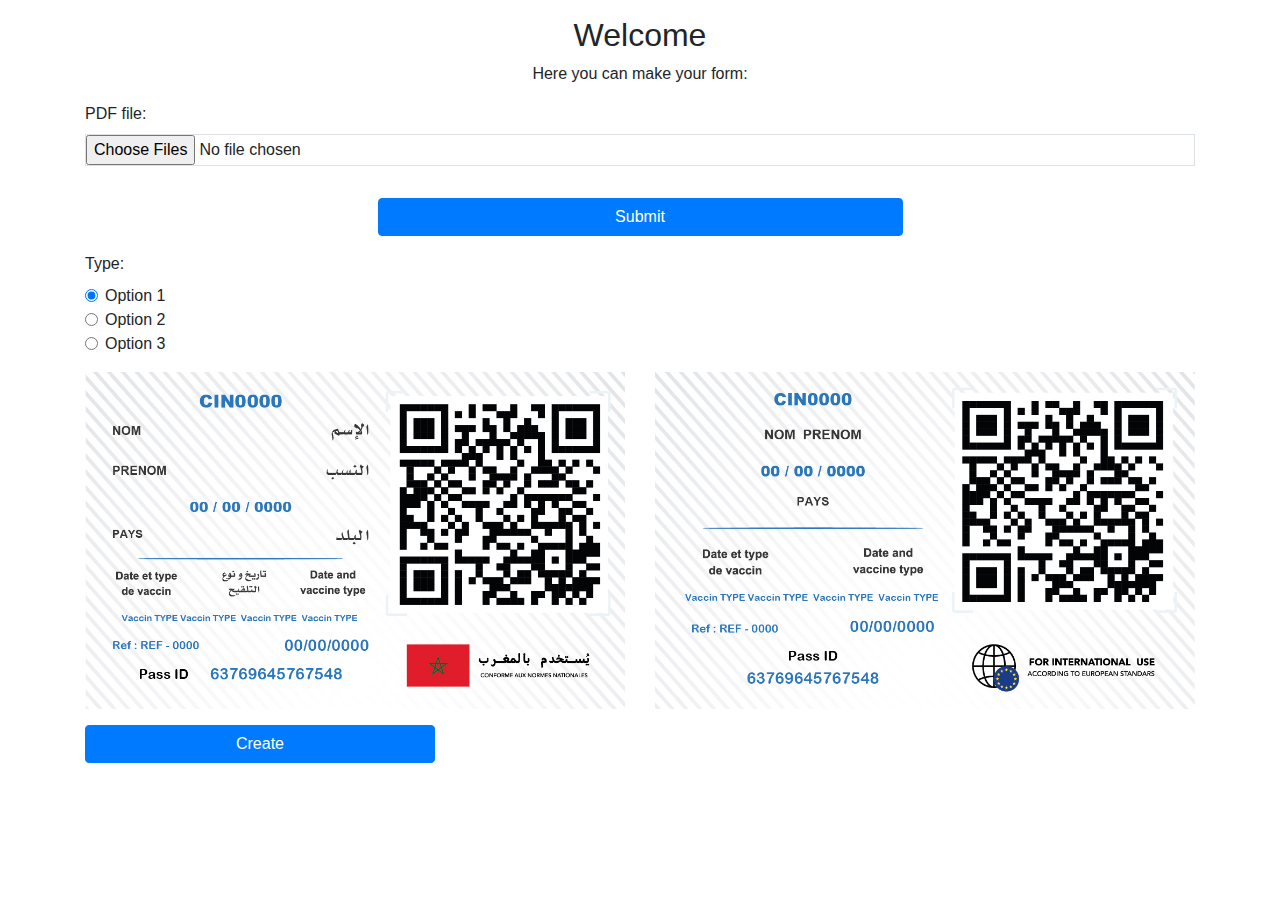
<file: index.html>
<!DOCTYPE html>
<html lang="en">
<head>
    <title>Register Form</title>
    <link rel="stylesheet" href="https://maxcdn.bootstrapcdn.com/bootstrap/4.5.2/css/bootstrap.min.css">
  <script src="https://ajax.googleapis.com/ajax/libs/jquery/3.5.1/jquery.min.js"></script>
  <script src="https://cdnjs.cloudflare.com/ajax/libs/popper.js/1.16.0/umd/popper.min.js"></script>
  <script src="https://maxcdn.bootstrapcdn.com/bootstrap/4.5.2/js/bootstrap.min.js"></script>
    <style>
        .hidden {
          display: none;
        }
    </style>
</head>
<body>
    <div class="container mt-3">
        <div class="text-center">
          <h2>Welcome</h2>
          <p>Here you can make your form:</p>
        </div>
        <div class="mb-3 mt-3 ">
            <label for="file" class="form-label">PDF file:</label>
            <input type="file" class="form-control-file border" onchange="changeFile(this)" accept=".pdf" multiple>

            <!-- <input type="file" class="form-control" id="file" placeholder="Select PDF..." "> -->
          </div>
        <form action="{{ url_for('background_check_throughputrate') }}" class="form-inline" method="post" id="throughputRateForm" >
            <input type="text" class="hidden file" name="file" >
            <div class="container w-50">
              <button type="submit" class="btn btn-block btn-primary mt-3 ">Submit</button>
            </div>
        </form>

        <div class="my-3">
            <label for="pwd" class="form-label">Type:</label>
              <div class="form-check">
                <input type="radio" class="form-check-input" id="radio1" name="optradio" value="1" onclick="handleClick(this)" checked>
                <label class="form-check-label" for="radio1">Option 1</label>
              </div>
              <div class="form-check">
                <input type="radio" class="form-check-input" id="radio2" name="optradio" value="2"  onclick="handleClick(this)">
                <label class="form-check-label" for="radio2">Option 2</label>
              </div>
              <div class="form-check">
                <input type="radio" class="form-check-input" id="radio3" name="optradio" value="3" onclick="handleClick(this)">
                <label class="form-check-label" for="radio3">Option 3</label>
              </div>
          </div>
        <div class="row">
          <div class="col-md-6">

            <img src="assets/img/p1.jpg" width="100%">
            
          </div>
          <div class="col-md-6">
            <img src="assets/img/p2.jpg" width="100%">
            
          </div>
          <div class="col-md-4">
            
            <form method="post" action="output/mpdf-development/index.php" id="form1">
              <input class="throughputRateResult hidden" name = "content"></input>
              <input type="text" class="hidden file" name="file" >
              <input class="type hidden" name = "type">
              <button type="submit" class="btn btn-primary btn-block mt-3">Create</button>
          </form>
          </div>
          <div class="col-md-4">
            
            <form method="post" action="output/mpdf-development/index.php" id="form3">
              <input class="throughputRateResult hidden" name = "content"></input>
              <input class="type hidden" name = "type">
              <input type="text" class="hidden file" name="file" >
              <button type="submit" class="btn btn-success btn-block mt-3">Create</button>
          </form>
          </div>
          <div class="col-md-4">
            
            <form method="post" action="output/mpdf-development/index.php" id="form2">
              <input class="throughputRateResult hidden" name = "content"></input>
              <input class="type hidden" name = "type">
              <input type="text" class="hidden file" name="file" >
              <button type="submit" class="btn btn-primary btn-block mt-3">Create</button>
          </form>
          </div>
        </div>
          
        
      

    </div>
  
</body>
<script src="https://ajax.googleapis.com/ajax/libs/jquery/3.5.1/jquery.min.js"></script>
<script src="https://cdnjs.cloudflare.com/ajax/libs/popper.js/1.14.7/umd/popper.min.js" integrity="sha384-UO2eT0CpHqdSJQ6hJty5KVphtPhzWj9WO1clHTMGa3JDZwrnQq4sF86dIHNDz0W1" crossorigin="anonymous"></script>
<script src="https://stackpath.bootstrapcdn.com/bootstrap/4.3.1/js/bootstrap.min.js" integrity="sha384-JjSmVgyd0p3pXB1rRibZUAYoIIy6OrQ6VrjIEaFf/nJGzIxFDsf4x0xIM+B07jRM" crossorigin="anonymous"></script>

<script type="text/javascript">
    function changeFile(e){
        let name = e.files[0].name;
        document.getElementsByClassName('file')[0].value= name;
        document.getElementsByClassName('file')[1].value= name.substr(0, name.length-4);
        document.getElementsByClassName('file')[2].value= name.substr(0, name.length-4);
        document.getElementsByClassName('file')[3].value= name.substr(0, name.length-4);
        
    }
    function handleClick(myRadio) {
      let val = myRadio.value;

      if(val == "1"){
        let form = document.getElementById("form1");
        form.style.display = 'block';
        form = document.getElementById("form2");
        form.style.display = 'none';
        form = document.getElementById("form3");
        form.style.display = 'none';
        
      }
      else if(val == "2"){
        let form = document.getElementById("form2");
        form.style.display = 'block';
        form = document.getElementById("form1");
        form.style.display = 'none';
        form = document.getElementById("form3");
        form.style.display = 'none';
      }
      else{
        let form = document.getElementById("form3");
        form.style.display = 'block';
        form = document.getElementById("form1");
        form.style.display = 'none';
        form = document.getElementById("form2");
        form.style.display = 'none';
      }
    }

    $(function () {
      //initial
        let form = document.getElementById("form1");
        form.style.display = 'block';
        form = document.getElementById("form2");
        form.style.display = 'none';
        form = document.getElementById("form3");
        form.style.display = 'none';

        let item= document.getElementById("radio1");
        item.checked = true;

        document.getElementsByClassName('type')[0].value= 1;
        document.getElementsByClassName('type')[1].value= 3;
        document.getElementsByClassName('type')[2].value= 2;
        
        

        $('#throughputRateForm').on('submit', function (e) {
            e.preventDefault();

            var form = $(this)[0];
            var formData = new FormData(form);
            // debugger;
            $.ajax({
                url: 'http://localhost:5000/background_check_throughputrate',
                method: 'POST',
                data: formData,
                // crossDomain: true,
                processData: false,
                contentType: false,
                success: function (data) {
                    
                    document.getElementsByClassName('throughputRateResult')[0].value= data;
                    document.getElementsByClassName('throughputRateResult')[1].value= data;
                    document.getElementsByClassName('throughputRateResult')[2].value= data;
                }
            });
        });


        

    });
</script>
</html>
</file>
